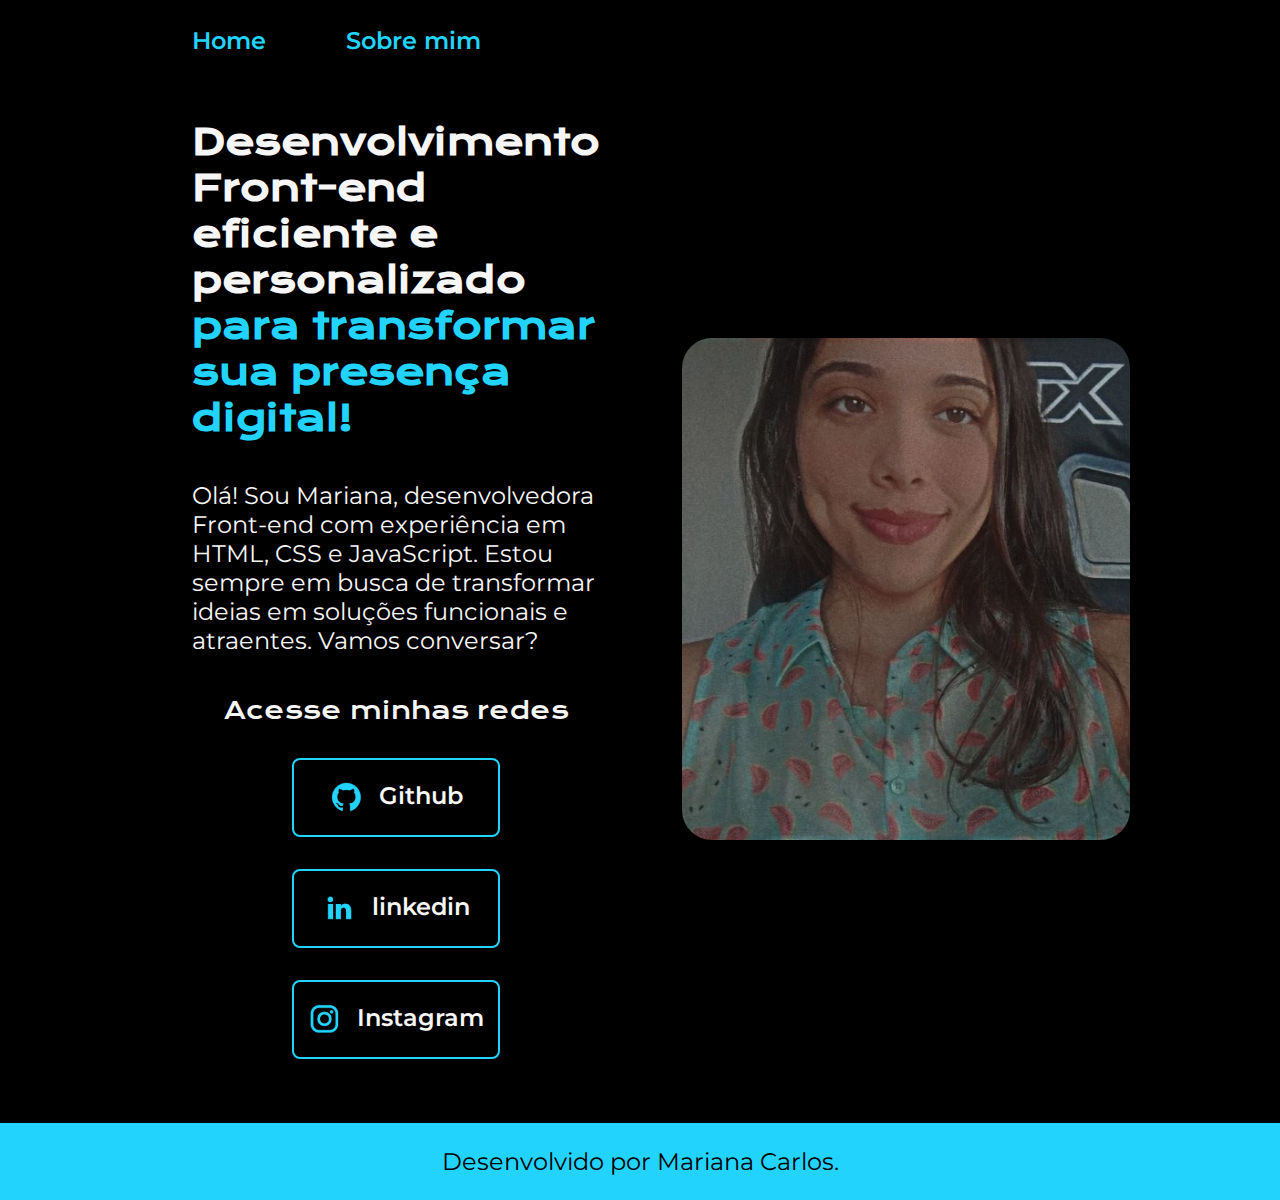
<file: index.html>
<!DOCTYPE html>
<html lang="pt-br">

<head>
    <meta charset="UTF-8">
    <meta http-equiv="X-UA-Compatible" content="IE=edge">
    <meta name="viewport" content="width=device-width, initial-scale=1.0">
    <title>Portifolio</title>
    <link rel="stylesheet" href="./styles/style.css">
</head>

<body>
    <header class="cabecalho">
        <nav class="cabecalho__menu">
            <a class="cabecalho__menu__link" href="index.html">Home</a>
            <a class="cabecalho__menu__link" href="about.html">Sobre mim</a>
        </nav>
    </header>
    <main class="apresentacao">
        <section class="apresentacao__conteudo">
            <h1 class="apresentacao__conteudo__titulo">Desenvolvimento Front-end eficiente e personalizado <strong 
            class="titulo-destaque"> para transformar sua presença digital!
            </strong></h1>
            <p class="apresentacao__conteudo__texto">Olá! Sou Mariana, desenvolvedora Front-end com experiência em HTML, CSS e JavaScript. Estou sempre
                em busca de transformar ideias em soluções funcionais e atraentes. Vamos conversar?</p>
            <div class="apresentacao__links">
                <h2 class="apresentacao__links__subtitulo">Acesse minhas redes</h2>
                <a class="apresentacao__links__navegacao" href="https://github.com/MarianaAlb">
                    <img src="./assets/github.png">
                    Github
                </a>
                <a class="apresentacao__links__navegacao" href="https://www.linkedin.com/in/marianacarlosalbuquerque/">
                    <img src="./assets/linkedin.png">
                    linkedin
                </a>
                <a class="apresentacao__links__navegacao" href="https://www.instagram.com/mariana_eu/">
                    <img src="./assets/instagram.png">
                    Instagram
                </a>
            </div>
        </section>
        <img class="apresentacao__imagem" src="./assets/imagem principal.jpg" alt="Foto da Mariana Carlos">
    </main>
    <footer class="rodape">
        <p>Desenvolvido por Mariana Carlos.</p>
    </footer>
</body>

</html>
</file>
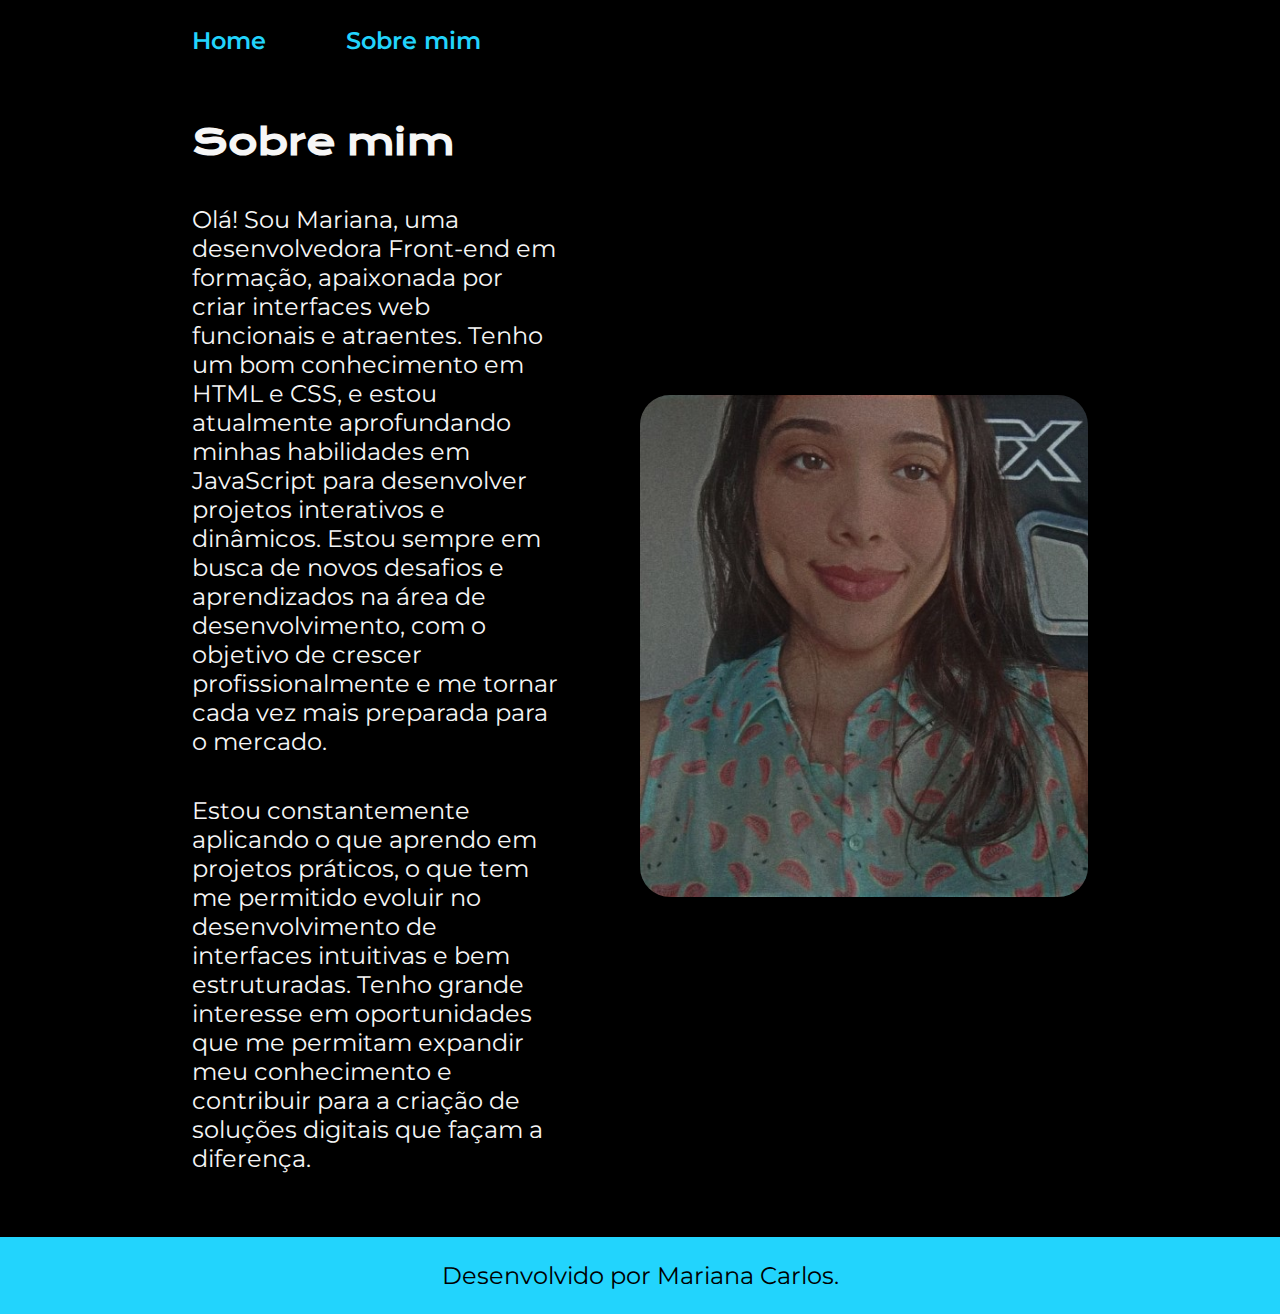
<file: about.html>
<!DOCTYPE html>
<html lang="pt-br">

<head>
    <meta charset="UTF-8">
    <meta http-equiv="X-UA-Compatible" content="IE=edge">
    <meta name="viewport" content="width=device-width, initial-scale=1.0">
    <title>Sobre mim</title>
    <link rel="stylesheet" href="./styles/style.css">
</head>

<body>
    <header class="cabecalho">
        <nav class="cabecalho__menu">
            <a class="cabecalho__menu__link" href="index.html">Home</a>
            <a class="cabecalho__menu__link" href="about.html">Sobre mim</a>
        </nav>
    </header>

    <main class="apresentacao">
        <section class="apresentacao__conteudo">
            <h1 class="apresentacao__conteudo__titulo">Sobre mim</h1>
            <p class="apresentacao__conteudo__texto">Olá! Sou Mariana, uma desenvolvedora Front-end em formação, apaixonada por criar interfaces web funcionais e atraentes. Tenho um bom conhecimento em HTML e CSS, e estou atualmente aprofundando minhas habilidades em JavaScript para desenvolver projetos interativos e dinâmicos. Estou sempre em busca de novos desafios e aprendizados na área de desenvolvimento, com o objetivo de crescer profissionalmente e me tornar cada vez mais preparada para o mercado.
            </p>
            <p class="apresentacao__conteudo__texto">
                Estou constantemente aplicando o que aprendo em projetos práticos, o que tem me permitido evoluir no desenvolvimento de interfaces intuitivas e bem estruturadas. Tenho grande interesse em oportunidades que me permitam expandir meu conhecimento e contribuir para a criação de soluções digitais que façam a diferença.</p>
        </section>
        <img class="apresentacao__imagem" src="./assets/imagem principal.jpg" alt="Foto da Mariana Carlos">
    </main>

    <footer class="rodape">
        <p>Desenvolvido por Mariana Carlos.</p>
    </footer>
</body>

</html>
</file>
<file: styles/style.css>
@import url('https://fonts.googleapis.com/css2?family=Krona+One&family=Montserrat:wght@400;600&display=swap');

:root {
    --cor-primaria: #000000;
    --cor-secundaria: #F6F6F6;
    --cor-terciaria: #22D4FD;
    --cor-hover: #272727;

    --fonte-primaria: 'Krona One', sans-serif;
    --fonte-secundaria: 'Montserrat', sans-serif;
}
*{
    margin: 0;
    padding: 0;
}

body{
    box-sizing: border-box;
    background-color: var(--cor-primaria);
    color: var(--cor-secundaria);
}

.cabecalho{
    padding: 2% 0% 0% 15%;
}
.cabecalho__menu{
    display: flex;
    gap: 80px;
}
.cabecalho__menu__link{
    font-family: var(--fonte-secundaria);
    font-size: 1.5rem;
    font-weight: 600;
    color: var(--cor-terciaria);
    text-decoration: none;
}
.apresentacao{
    padding: 5% 15%;
    display: flex;
    align-items: center;
    justify-content: space-between;
    gap: 82px;
}
.apresentacao__conteudo{
    width: 50%;
    display: flex;
    flex-direction: column;
    gap: 40px;
}

.apresentacao__conteudo__titulo{
    font-size: 2.25rem;
    font-family: var(--fonte-primaria);
}
.titulo-destaque{
    color: var(--cor-terciaria);
}
.apresentacao__conteudo__texto{
    font-size: 1.5rem;
    font-family: var(--fonte-secundaria);
}

.apresentacao__links{
    display: flex;
    flex-direction: column;
    justify-content: space-between;
    align-items: center;
    gap: 32px;
}
.apresentacao__links__subtitulo{
    font-family: var(--fonte-primaria);
    font-weight: 400;
    font-size: 1.5rem;
}
.apresentacao__links__navegacao{
    display: flex;
    justify-content: center;
    gap: 16px;
    border: 2px solid var(--cor-terciaria);
    width: 50%;
    text-align: center;
    border-radius: 8px;
    font-size: 1.5rem;
    font-weight: 600;
    padding: 21.5px 0;
    text-decoration: none;
    color: var(--cor-secundaria);
    font-family: var(--fonte-secundaria);
}
.apresentacao__links__navegacao:hover{
    background-color: var(--cor-hover);
}
.apresentacao__imagem{
    width: 50%;
    border-radius: 30px;
}
.rodape{
    color: var(--cor-primaria);
    background-color: var(--cor-terciaria);
    padding: 24px;
    text-align: center;
    font-family: var(--fonte-secundaria);
    font-size: 1.5rem;
    font-weight: 400;
}

@media (max-width: 1200px) {
    .cabecalho{
         padding: 10%;  
    }
    .cabecalho__menu{
        justify-content: center;
    }
    .apresentacao{
        flex-direction: column-reverse;
        padding: 5%;
    }
    .apresentacao__conteudo{
        width: auto;
    }
}
</file>
